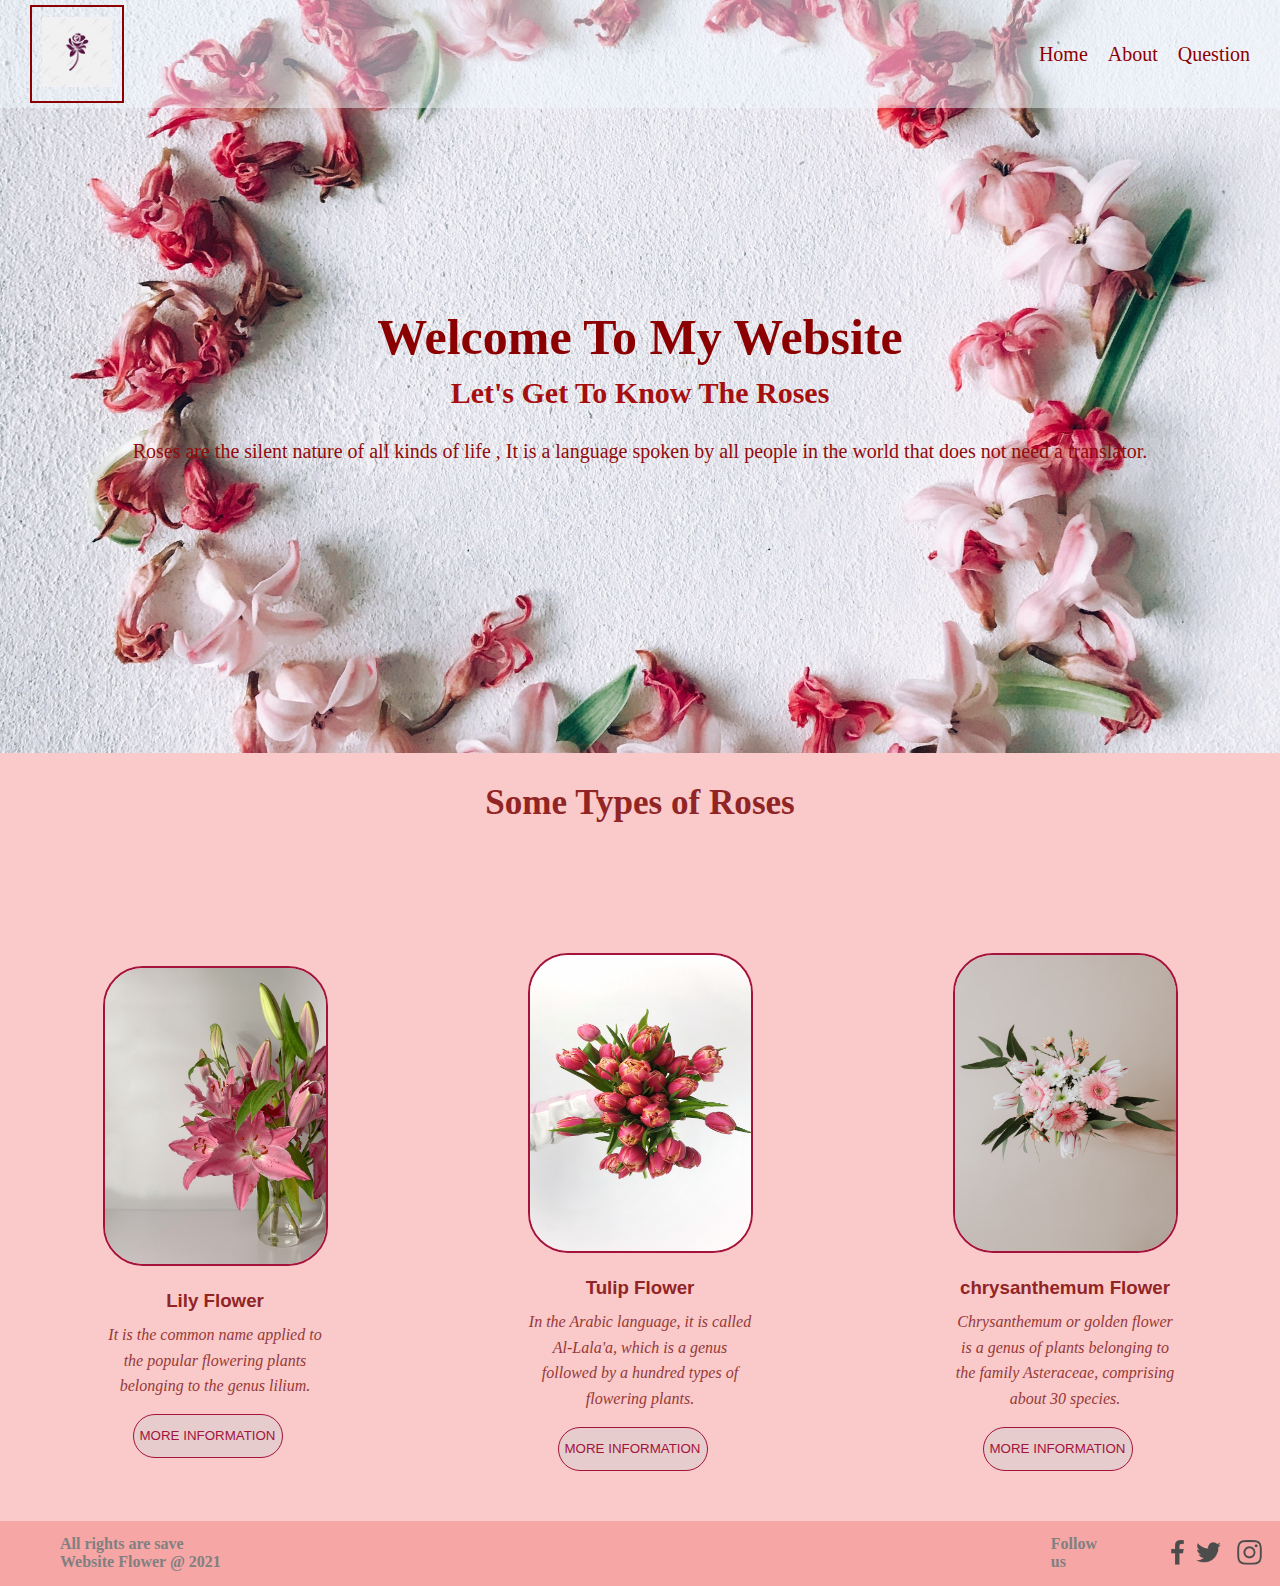
<file: index.html>
<!DOCTYPE html>
<html lang="en">

<head>
  <meta charset="UTF-8">
  <meta http-equiv="X-UA-Compatible" content="IE=edge">
  <meta name="viewport" content="width=device-width, initial-scale=1.0">
  <title> My project 1</title>
  <link rel="stylesheet" href="./style.css">

</head>

<body>
  <div class="pag">
    <nav class="navbar">
      <div class="brand">
        <img src="./logo.jpg" alt="" width="70px">
      </div>
      <div class="navigation">
        <ul>
          <li><a href="#">Home</a></li>
          <li><a href="./index5.html">About</a></li>
          <li><a href="./todolist.html">Question</a></li>
        </ul>
      </div>
    </nav>

    <div class="showcase">
      <h1> Welcome To My Website </h1>
      <h2> Let's Get To Know The Roses</h2>
      <p> Roses are the silent nature of all kinds of life ,
        It is a language spoken by all people in the world that does not need a translator. </p>

    </div>
  </div>

  <div class="tag">
    <h3>Some Types of Roses</h3>
  </div>

  <div class="section">
    <div class="box">
      <img src="./Lily Flower.jpg" width="225px" height="300px">
      <h3> Lily Flower</h3>
      <p> It is the common name applied to the popular flowering plants belonging to the genus lilium.</p>
      <button><a href="index2.html">more information</a></button>
    </div>
    <div class="box">
      <img src="./flower tulip.jpg" width="225px" height="300px">
      <h3> Tulip Flower</h3>
      <p>In the Arabic language, it is called Al-Lala'a, which is a genus followed by a hundred types of flowering
        plants.</p>
      <button><a href="index4.html">more information</a></button>
    </div>
    <div class="box">
      <img src="./chrysanthemum flower.jpg" width="225px" height="300px">
      <h3> chrysanthemum Flower</h3>
      <p> Chrysanthemum or golden flower is a genus of plants belonging to the family Asteraceae, comprising about 30
        species.</p>
      <button><a href="index3.html">more information</a></button>
    </div>
  </div>

  <div class="pag2">
    <h4> All rights are save Website Flower @ 2021 </h4>
    <h5> Follow us </h5>
    <ul>
      <li><a href="#"><img src="./facebook.png" alt="facebook"></a></li>
      <li><a href="#"><img src="./twitter.png" alt="twitter"></a></li>
      <li><a href="#"><img src="./instagram.png" alt="instagram"></a></li>
    </ul>

  </div>
</body>

</html>
</file>
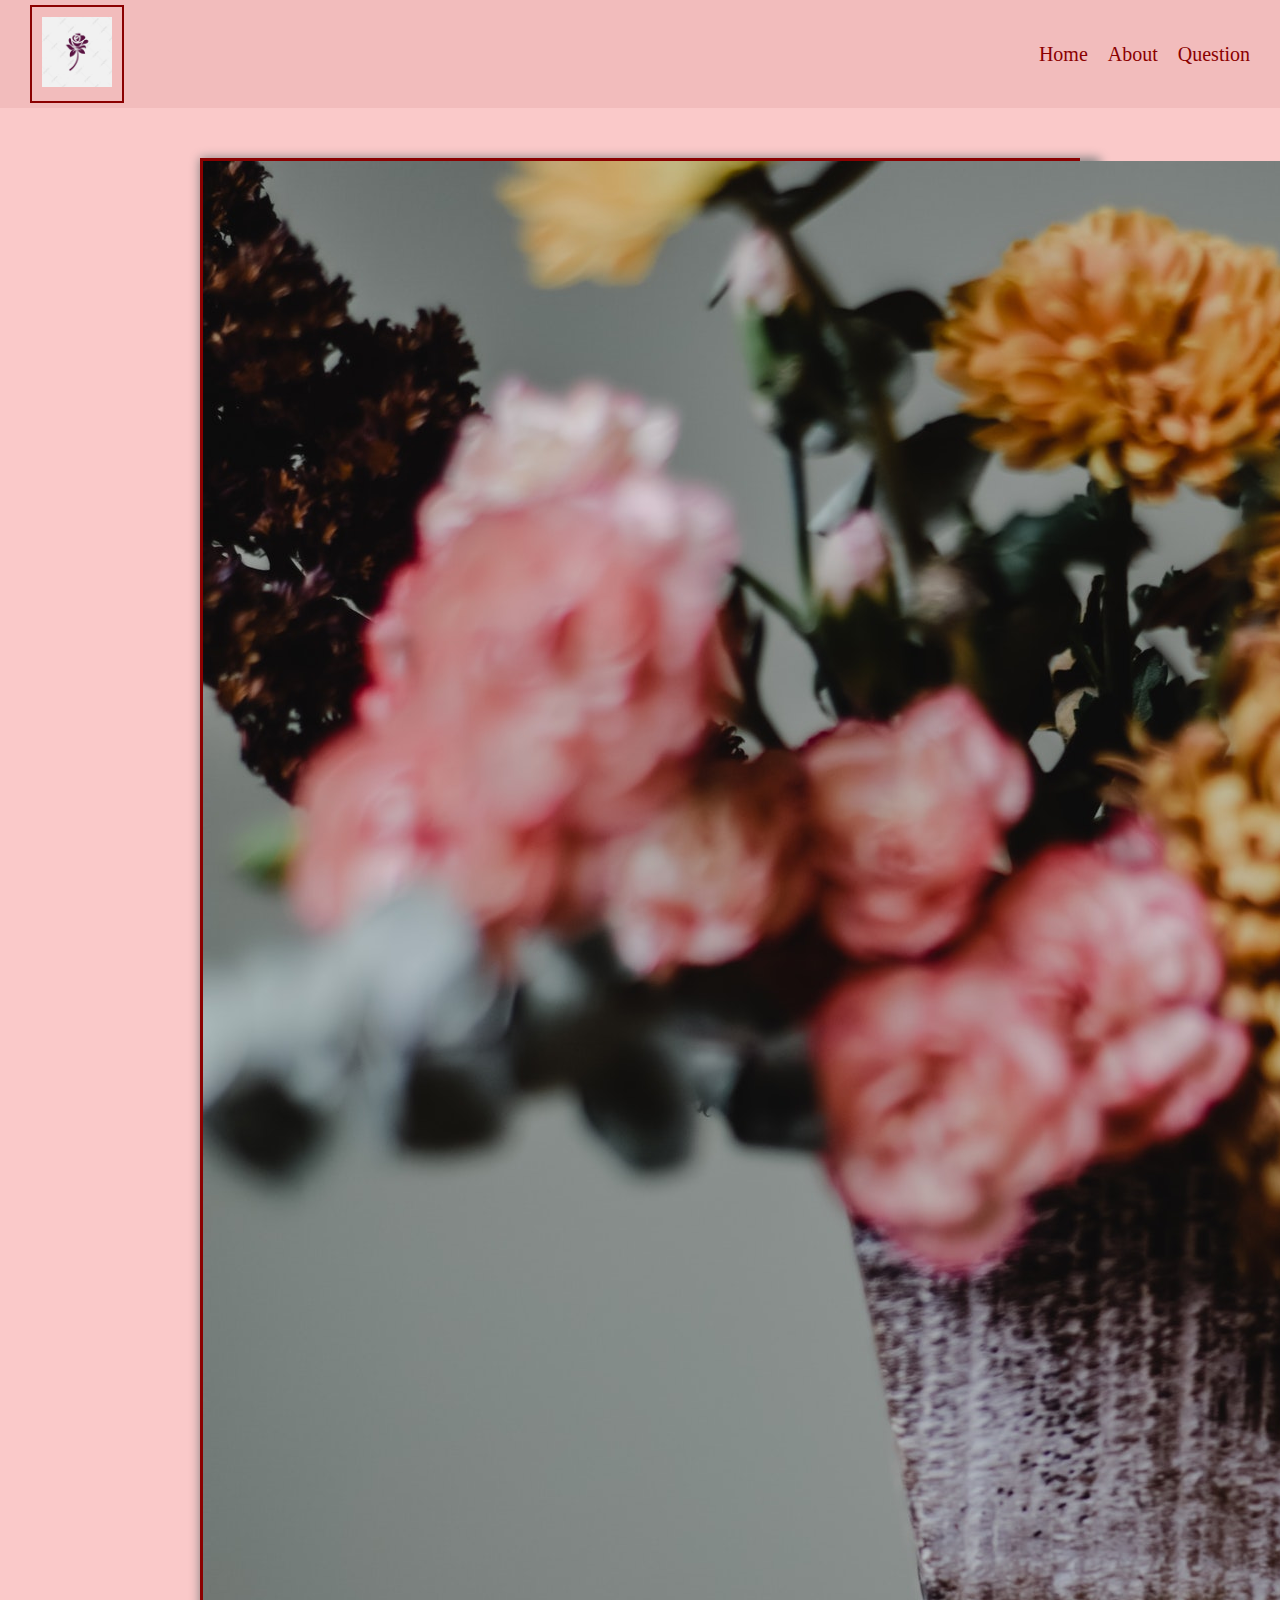
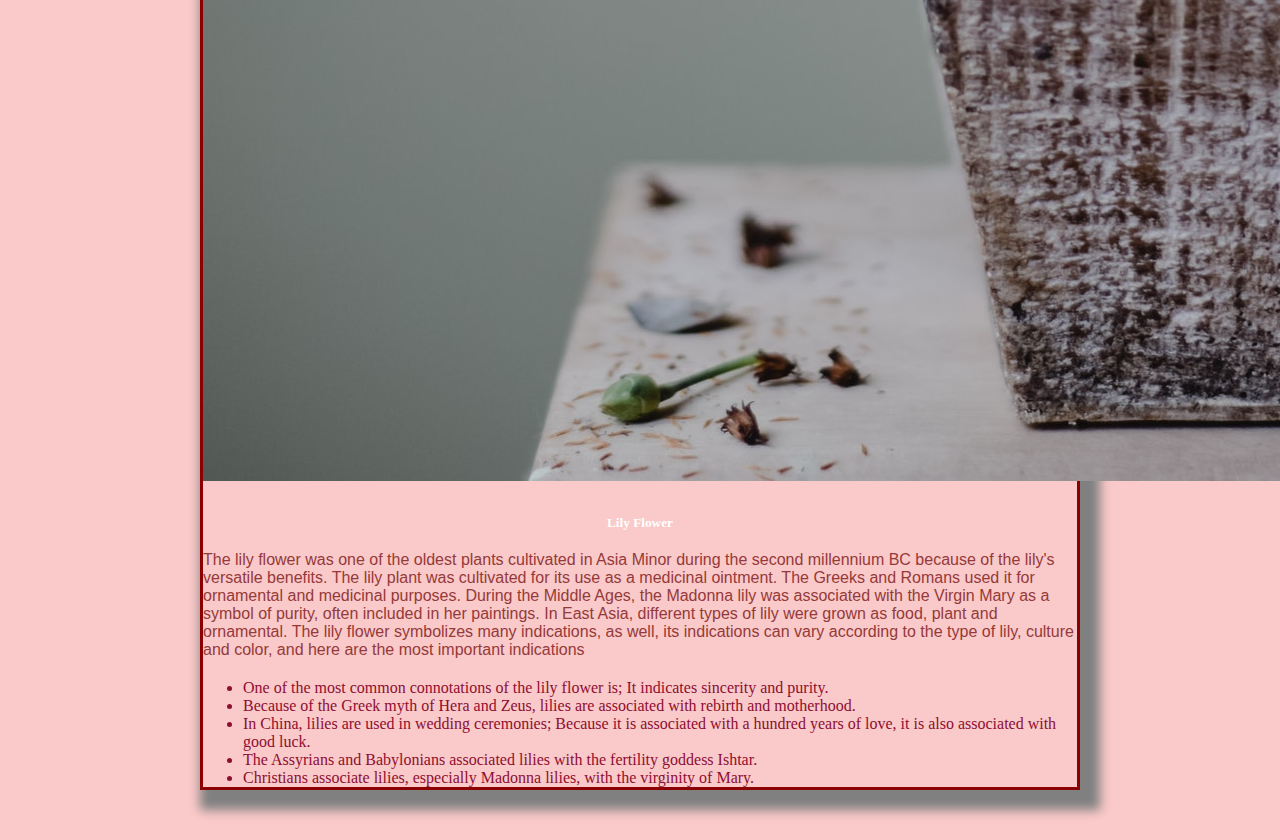
<file: index2.html>
<!DOCTYPE html>
<html lang="en">

<head>
  <meta charset="UTF-8">
  <meta http-equiv="X-UA-Compatible" content="IE=edge">
  <meta name="viewport" content="width=device-width, initial-scale=1.0">
  <title>Lily Flower</title>
  <link rel="stylesheet" href="style2.css">
  <link href="https://cdn.jsdelivr.net/npm/bootstrap@5.1.3/dist/css/bootstrap.min.css" rel="stylesheet"
    integrity="sha384-1BmE4kWBq78iYhFldvKuhfTAU6auU8tT94WrHftjDbrCEXSU1oBoqyl2QvZ6jIW3" crossorigin="anonymous">
</head>

<body>

  <nav class="navbar">
    <div class="brand">
      <img src="./logo.jpg" alt="" width="70px">
    </div>

    <div class="navigation">
      <ul>
        <li><a href="./index.html">Home</a></li>
        <li><a href="./index5.html">About</a></li>
        <li><a href="./todolist.html">Question</a></li>
      </ul>
    </div>
  </nav>

  <div class="pag">
    <div class="card mb-3" style="max-width: 1100px;">
      <div class="row g-0">
        <div class="col-md-4">
          <img src="./background.jpg" class="img-fluid rounded-start">
        </div>
        <div class="col-md-8">
          <div class="card-body">
            <h5 class="card-title">Lily Flower</h5>
            <p class="card-text">The lily flower was one of the oldest plants cultivated in Asia Minor during the
              second
              millennium BC because of
              the lily's
              versatile benefits. The lily plant was cultivated for its use as a medicinal ointment.
              The Greeks and Romans used it for ornamental and medicinal purposes. During the Middle Ages,
              the Madonna lily was associated with the Virgin Mary as a symbol of purity, often included in her
              paintings. In East Asia, different types of lily were grown as food, plant and ornamental.
              The lily flower symbolizes many indications, as well, its indications can vary according to the type of
              lily,
              culture and color, and here are the most important indications </p>

            <ul>
              <li>One of the most common connotations of the lily flower is; It indicates sincerity and purity.</li>
              <li>Because of the Greek myth of Hera and Zeus, lilies are associated with rebirth and motherhood.</li>
              <li>In China, lilies are used in wedding ceremonies; Because it is associated with a hundred years of
                love, it is
                also associated with good luck.</li>
              <li>The Assyrians and Babylonians associated lilies with the fertility goddess Ishtar.</li>
              <li>Christians associate lilies, especially Madonna lilies, with the virginity of Mary.</li>
            </ul>

          </div>
        </div>
      </div>
    </div>
  </div>



</body>

</html>
</file>
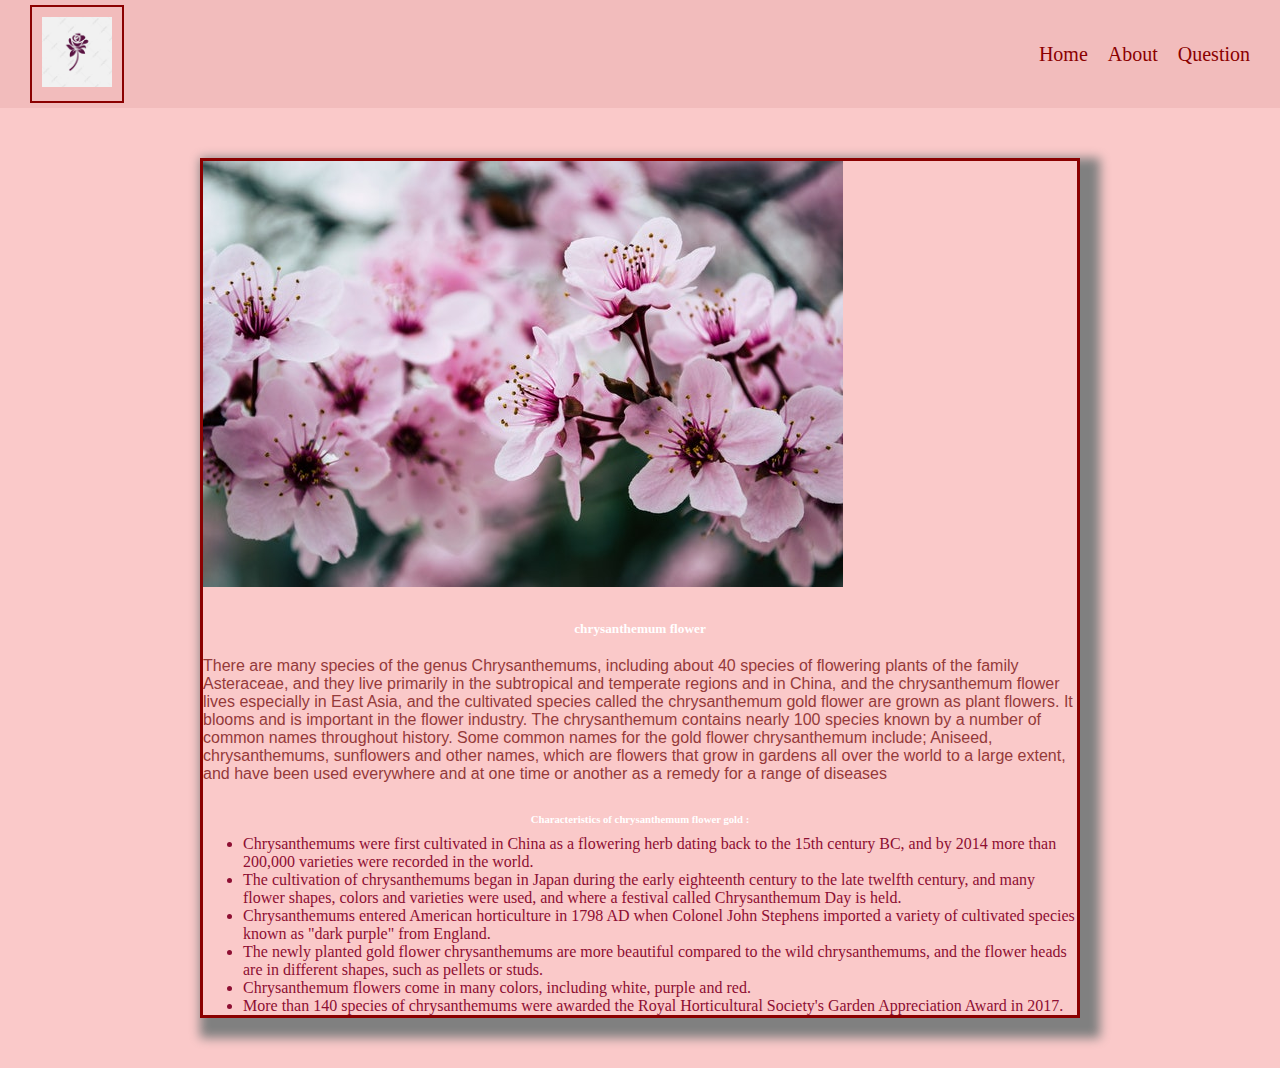
<file: index3.html>
<!DOCTYPE html>
<html lang="en">

<head>
    <meta charset="UTF-8">
    <meta http-equiv="X-UA-Compatible" content="IE=edge">
    <meta name="viewport" content="width=device-width, initial-scale=1.0">
    <title> chrysanthemum flower </title>
    <link rel="stylesheet" href="./style2.css">
    <link href="https://cdn.jsdelivr.net/npm/bootstrap@5.1.3/dist/css/bootstrap.min.css" rel="stylesheet"
        integrity="sha384-1BmE4kWBq78iYhFldvKuhfTAU6auU8tT94WrHftjDbrCEXSU1oBoqyl2QvZ6jIW3" crossorigin="anonymous">
</head>

<body>

    <nav class="navbar">
        <div class="brand">
            <img src="./logo.jpg" alt="" width="70px">
        </div>

        <div class="navigation">
            <ul>
                <li><a href="./index.html">Home</a></li>
                <li><a href="./index5.html">About</a></li>
                <li><a href="./todolist.html">Question</a></li>
            </ul>
        </div>
    </nav>

    <div class="pag">
        <div class="card mb-3" style="max-width: 1100px;">
            <div class="row g-0">
                <div class="col-md-4">
                    <img src="./background2.jpg" class="img-fluid rounded-start pic">
                </div>
                <div class="col-md-8">
                    <div class="card-body">
                        <h5 class="card-title"> chrysanthemum flower </h5>
                        <p class="card-text"> There are many species of the genus Chrysanthemums, including about 40
                            species of
                            flowering plants of the family Asteraceae, and they live primarily in the subtropical and
                            temperate
                            regions and in China, and the chrysanthemum flower lives especially in East Asia, and the
                            cultivated
                            species called the chrysanthemum gold flower are grown as plant flowers. It blooms and is
                            important
                            in the flower industry. The chrysanthemum contains nearly 100 species known by a number of
                            common names
                            throughout history. Some common names for the gold flower chrysanthemum include; Aniseed,
                            chrysanthemums,
                            sunflowers and other names, which are flowers that grow in gardens all over the world to a
                            large extent,
                            and have been used everywhere and at one time or another as a remedy for a range of diseases
                        </p>
                        <h6>Characteristics of chrysanthemum flower gold :</h6>
                        <ul>
                            <li>Chrysanthemums were first cultivated in China as a flowering herb dating back to the
                                15th century BC, and by 2014 more than 200,000 varieties were recorded in the world.
                            </li>
                            <li>The cultivation of chrysanthemums began in Japan during the early eighteenth century to
                                the late twelfth century, and many flower shapes, colors and varieties were used, and
                                where a festival called Chrysanthemum Day is held.</li>
                            <li>Chrysanthemums entered American horticulture in 1798 AD when Colonel John Stephens
                                imported a variety of cultivated species known as "dark purple" from England.</li>
                            <li>The newly planted gold flower chrysanthemums are more beautiful compared to the wild
                                chrysanthemums, and the flower heads are in different shapes, such as pellets or studs.
                            </li>
                            <li>Chrysanthemum flowers come in many colors, including white, purple and red.</li>
                            <li>More than 140 species of chrysanthemums were awarded the Royal Horticultural Society's
                                Garden Appreciation Award in 2017.</li>

                        </ul>

                    </div>
                </div>
            </div>
        </div>
    </div>
</body>
</file>
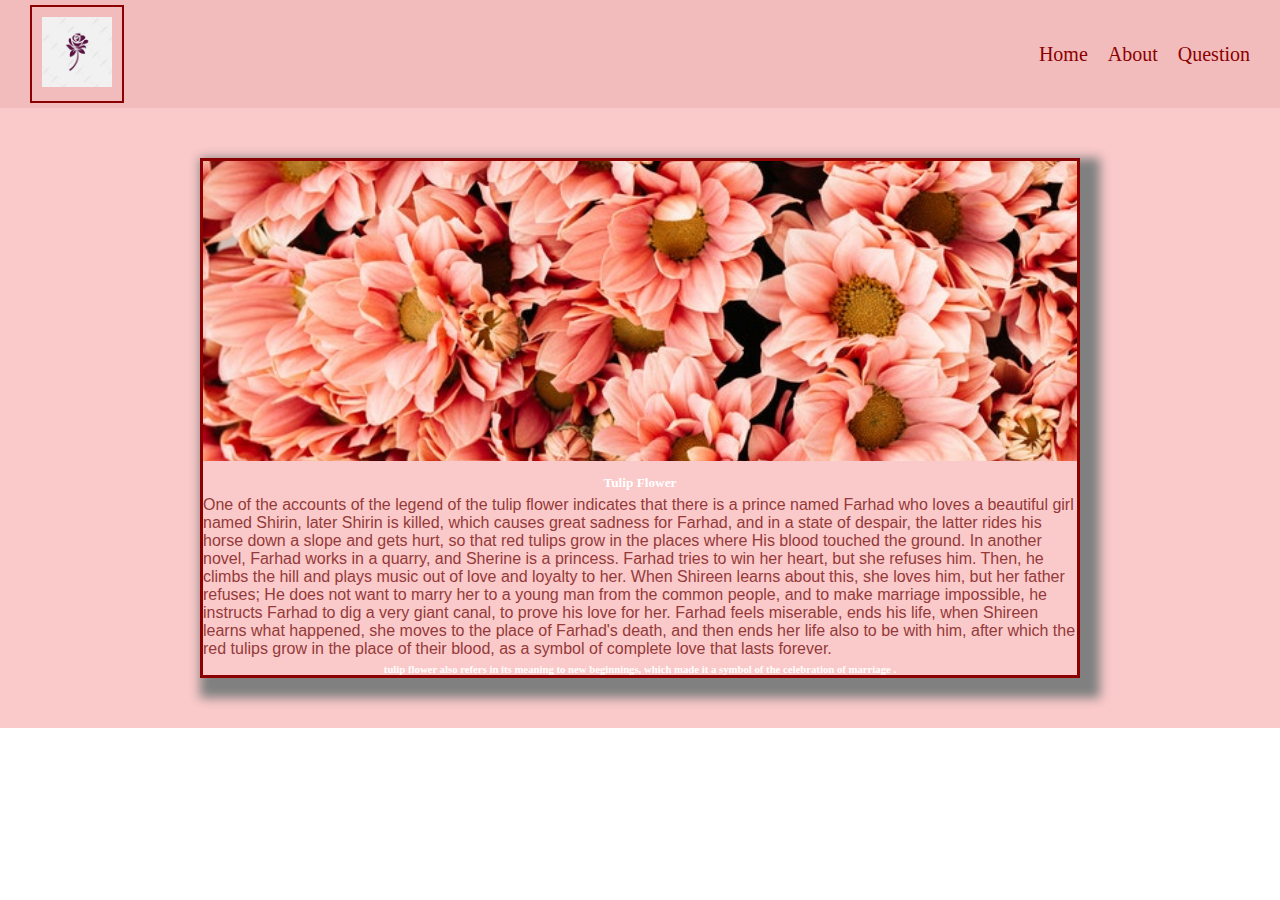
<file: index4.html>
<!DOCTYPE html>
<html lang="en">

<head>
    <meta charset="UTF-8">
    <meta http-equiv="X-UA-Compatible" content="IE=edge">
    <meta name="viewport" content="width=device-width, initial-scale=1.0">
    <title> Tulip Flower </title>
    <link rel="stylesheet" href="./style4.css">
    <link href="https://cdn.jsdelivr.net/npm/bootstrap@5.1.3/dist/css/bootstrap.min.css" rel="stylesheet"
        integrity="sha384-1BmE4kWBq78iYhFldvKuhfTAU6auU8tT94WrHftjDbrCEXSU1oBoqyl2QvZ6jIW3" crossorigin="anonymous">
</head>

<body>
    
        <nav class="navbar">
            <div class="brand">
                <img src="./logo.jpg" alt="" width="70px">
            </div>

            <div class="navigation">
                <ul>
                    <li><a href="./index.html">Home</a></li>
                    <li><a href="./index5.html">About</a></li>
                    <li><a href="./todolist.html">Question</a></li>
                </ul>
            </div>
        </nav>
    

    <div class="pag">
        <div class="card mb-3" style="max-width: 1000px;">

            <img src="./background3.jpg" class="card-img-top pic" width="100px" height="300px">
            <div class="card-body">
                <h5 class="card-title"> Tulip Flower </h5>
                <p class="card-text"> One of the accounts of the legend of the tulip flower indicates that there is a
                    prince named
                    Farhad who loves a beautiful girl named Shirin, later Shirin is killed, which causes great sadness
                    for Farhad,
                    and in a state of despair, the latter rides his horse down a slope and gets hurt, so that red tulips
                    grow in the
                    places where His blood touched the ground. In another novel, Farhad works in a quarry, and Sherine
                    is a princess.
                    Farhad tries to win her heart, but she refuses him. Then, he climbs the hill and plays music out of
                    love and loyalty to her.
                    When Shireen learns about this, she loves him, but her father refuses; He does not want to marry her
                    to a young man from
                    the common people, and to make marriage impossible, he instructs Farhad to dig a very giant canal,
                    to prove his love for her.
                    Farhad feels miserable, ends his life, when Shireen learns what happened, she moves to the place of
                    Farhad's death, and then
                    ends her life also to be with him, after which the red tulips grow in the place of their blood, as a
                    symbol of complete love
                    that lasts forever.</p>
                <h6> tulip flower also refers in its meaning to new beginnings, which made it a symbol of the
                    celebration of marriage .</h6>
            </div>

        </div>
    </div>

</body>
</file>
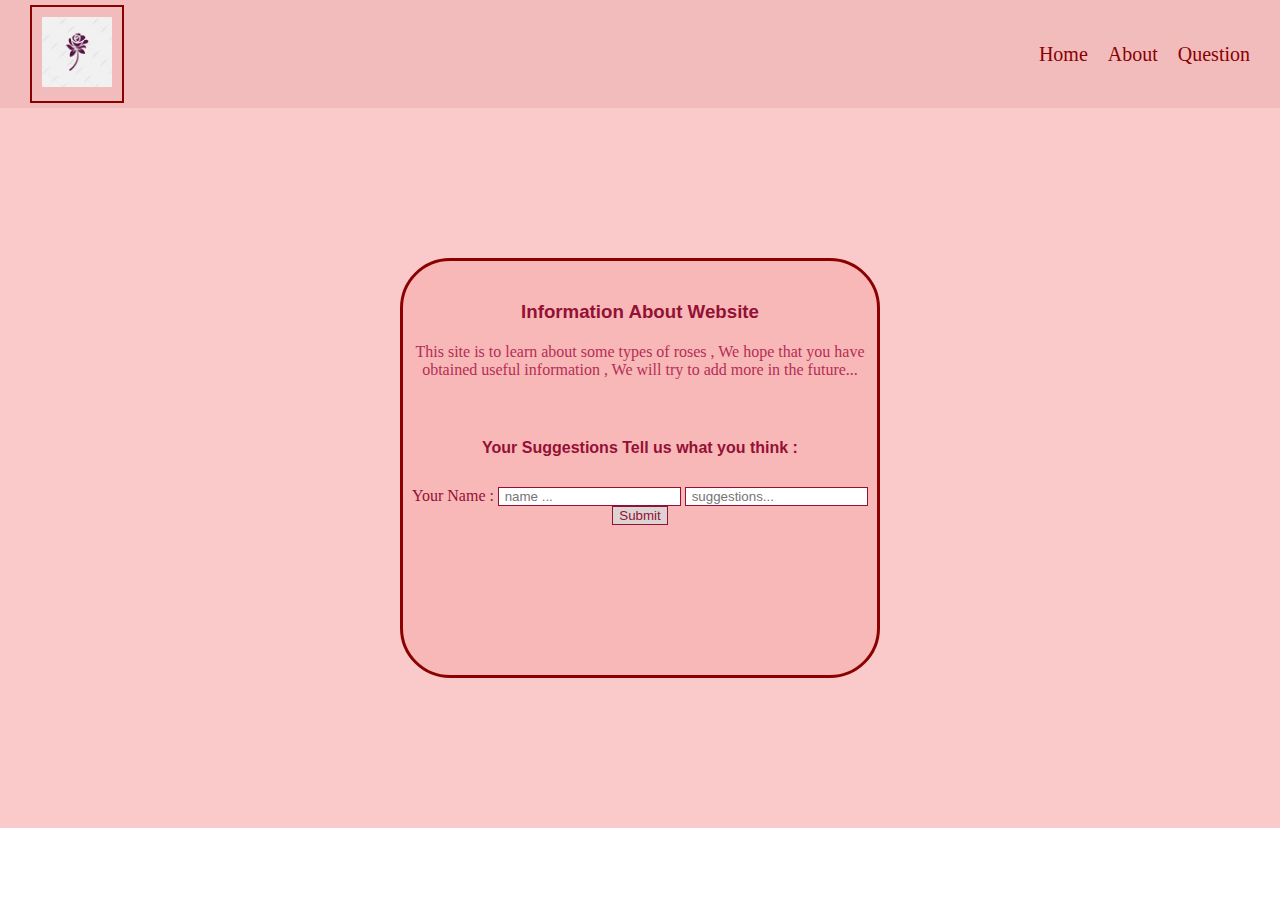
<file: index5.html>
<!DOCTYPE html>
<html lang="en">

<head>
    <meta charset="UTF-8">
    <meta http-equiv="X-UA-Compatible" content="IE=edge">
    <meta name="viewport" content="width=device-width, initial-scale=1.0">
    <title> About </title>
    <link rel="stylesheet" href="./style5.css">
    <script src="./About5.js" defer></script>
</head>

<body>
    <nav class="navbar">
        <div class="brand">
            <img src="./logo.jpg" alt="" width="70px">
        </div>

        <div class="navigation">
            <ul>
                <li><a href="./index.html">Home</a></li>
                <li><a href="#">About</a></li>
                <li><a href="./todolist.html">Question</a></li>
            </ul>
        </div>
    </nav>

    <div class="pag">
        <div class="pox">
            <h3> Information About Website </h3>
            <p>This site is to learn about some types of roses , We hope that you have obtained useful information ,
                We will try to add more in the future...</p>

            <h4>Your Suggestions Tell us what you think : </h4>
            
            <label>Your Name :</label>
            <input type="text" placeholder=" name ...">
            <input type="text" placeholder=" suggestions...">
            <button class="btn">Submit</button>
            <div class="alert"></div>
            



        </div>
    </div>
</body>

</html>
</file>
<file: style.css>
* {
    margin: 0px;
    box-sizing: border-box;
}
body{
    background-color: rgb(250, 201, 201);
    
}
.pag {
    background:url(./flower1.jpg);
    background-position: center;
    background-repeat: no-repeat;
    background-size: cover;
    padding-bottom: 40px; 
}

.navbar {
    display: flex;
    justify-content: space-between;
    align-items: center;
    padding: 5px 30px; 
    background-color: rgba(240, 248, 255, 0.493);  
    
}
.brand {
    padding: 10px;
    border: 2px solid darkred;
    
}
.navigation ul{
display: flex;
list-style: none;
gap: 20px;

}
.navigation a {
    color: darkred;
    text-decoration: none;
    font-size: 20px;

}
.showcase {
display: flex ;
flex-direction: column ;
justify-content: center;
align-items: center;
}
.showcase h1 {
    color: darkred;
    font-size: 50px;
    margin-top: 200px;
    margin-bottom : 10px;  
}
.showcase h2 {
    color: rgb(167, 14, 14);
    font-size: 30px ;
    margin-bottom : 10px ;
    padding-bottom: 20px;
}
.showcase p {
    color: rgb(145, 11, 11);
    font-size: 20px ;
    margin-bottom: 250px ;
}
.tag {
    text-align: center;
    color: rgb(145, 37, 37);
    font-size: 30px ;
    margin-top: 30px;
    margin-bottom : 80px ;   
}
.section {
display: flex ;
justify-content: center;
align-items: center;
padding: 50px 300px;
gap: 200px;
}
.box img{
    border-radius: 40px;
    border: 2px solid #a4133c;
   
}
.box h3 {
    text-align: center;
   color: rgb(145, 37, 37); 
   font-size: bold ;
   font-family: 'Segoe UI', Tahoma, Geneva, Verdana, sans-serif;
   padding-top: 20px;
   padding-bottom: 10px;
}
.box p {
    text-align: center;
color: rgb(148, 58, 58);
font-style: oblique;
line-height: 1.6;
padding-bottom: 15px;
}
.box button { 
    margin-left: 30px; 
    border: 1.5px solid #a4133c; 
    background-color:#e6cccc; 
    border-radius: 100px; 
}
.box a {
    color: #a4133c;
    text-transform: uppercase;
    line-height: 40px;
    text-decoration: none; 
}
.box button:hover{
    transition: border 0.9s linear;
    background-color: rgba(255, 255, 255, 0.596);
    
}
.pag2 {
    background-color: rgb(247, 166, 166);
    gap: 30px;
    padding: 10px;
    display: flex;
   align-items: center; 
   
}
.pag2 h4{
    padding-left: 50px;
    color: grey;
}
.pag2 h5{
    font-size: medium;
    padding-left: 800px;
    color: grey;
}
.pag2 ul {
    display: flex;
    align-items: center;
    list-style: none;
}
.pag2 li {
    filter: invert(0.3);
    transform: scale(.6);
}
</file>
<file: style2.css>
* {
    margin: 0px;
    box-sizing: border-box;
}

.navbar {
    display: flex;
    justify-content: space-between;
    align-items: center;
    padding: 5px 30px;
    background-color: rgba(236, 159, 159, 0.699); 
}
.brand {
    padding: 10px;
    border: 2px solid darkred;
}
.navigation ul{
display: flex;
list-style: none;
gap: 20px;
}
.navigation a {
    color: darkred;
    text-decoration: none;
    font-size: 20px;
}
.pag {
    padding: 50px 200px;
    background-color: rgb(250, 201, 201);
   
}
.card.mb-3{
    border: solid 3px darkred;
    box-shadow: 10px 10px 10px 10px grey;
    background-color: rgb(250, 201, 201);
}
.card-body h5{
    text-align: center;
     color: white;
     padding-top: 30px;
     padding-bottom: 20px;
}
.card-body h6{
    text-align: center;
     color: white;
     padding-top: 10px;
     padding-bottom: 10px;
}
.card-body p {
    color:rgb(148, 58, 58);
    font-family: 'Trebuchet MS', 'Lucida Sans Unicode', 'Lucida Grande', 'Lucida Sans', Arial, sans-serif;  
    padding-bottom: 20px;
}
.card-body ul {
    color:  #8d0e32; 
}
.pic {
    height: 100%!important;
    object-fit: cover; 
}
</file>
<file: style4.css>
* {
    margin: 0px;
    box-sizing: border-box; 
}

.navbar {
    display: flex;
    justify-content: space-between;
    align-items: center;
    padding: 5px 30px;
    background-color: rgba(236, 159, 159, 0.699); 
}
.brand {
    padding: 10px;
    border: 2px solid darkred;   
}
.navigation ul{
display: flex;
list-style: none;
gap: 20px;
}
.navigation a {
    color: darkred;
    text-decoration: none;
    font-size: 20px;
    
}
.pag {
    background-color: rgb(250, 201, 201);
    padding: 50px 200px
   
}
.card.mb-3{
    border: solid 3px darkred;
    box-shadow: 10px 10px 10px 10px grey;
    background-color: rgb(250, 201, 201);
}
.card-body h5{
    text-align: center;
     color: white;
     padding-top: 10px;
     padding-bottom: 5px;
}
.card-body p {
    color:rgb(148, 58, 58);
    font-family: 'Trebuchet MS', 'Lucida Sans Unicode', 'Lucida Grande', 'Lucida Sans', Arial, sans-serif;  
    padding-bottom: 5px;
}
.card-body h6{
    text-align: center;
     color: white;
}
.pic {
    width:100%!important;
    object-fit: cover; 
}
</file>
<file: style5.css>
* {
    margin: 0px;
    box-sizing: border-box;
}
.navbar {
    display: flex;
    justify-content: space-between;
    align-items: center;
    padding: 5px 30px;
    background-color: rgba(236, 159, 159, 0.699);
       
}
.brand {
    padding: 10px;
    border: 2px solid darkred;
}
.navigation ul{
display: flex;
list-style: none;
gap: 20px;

}
.navigation a {
    color: darkred;
    text-decoration: none;
    font-size: 20px;
}
.pag {
    padding: 50px 200px;
    background-color: rgb(250, 201, 201);
}
.pox {
    border: 3px solid darkred;
    border-radius: 50px;
    margin: 100px 200px;
    text-align: center;
    background-color: rgba(247, 166, 166, 0.486);
    padding-bottom: 150px;
}
.pox h3 {
    color: #941035;
    margin-top: 40px;
    margin-bottom: 20px;
    font-family: Verdana, Geneva, Tahoma, sans-serif;
}
.pox p{
    color: #b62d54;
    padding-bottom: 20px;
}
.pox h4 {
    color: #941035;
    margin-top: 40px;
    margin-bottom: 30px;
    font-family: Verdana, Geneva, Tahoma, sans-serif;
}
.pox label{
color: #941035;
}
.pox input {
    border: 1.5px solid #941035;
}
.pox button{
    color: #941035;
        border: 1.5px solid #941035;
        background-color: rgba(219, 213, 213, 0.945); 
}
</file>
